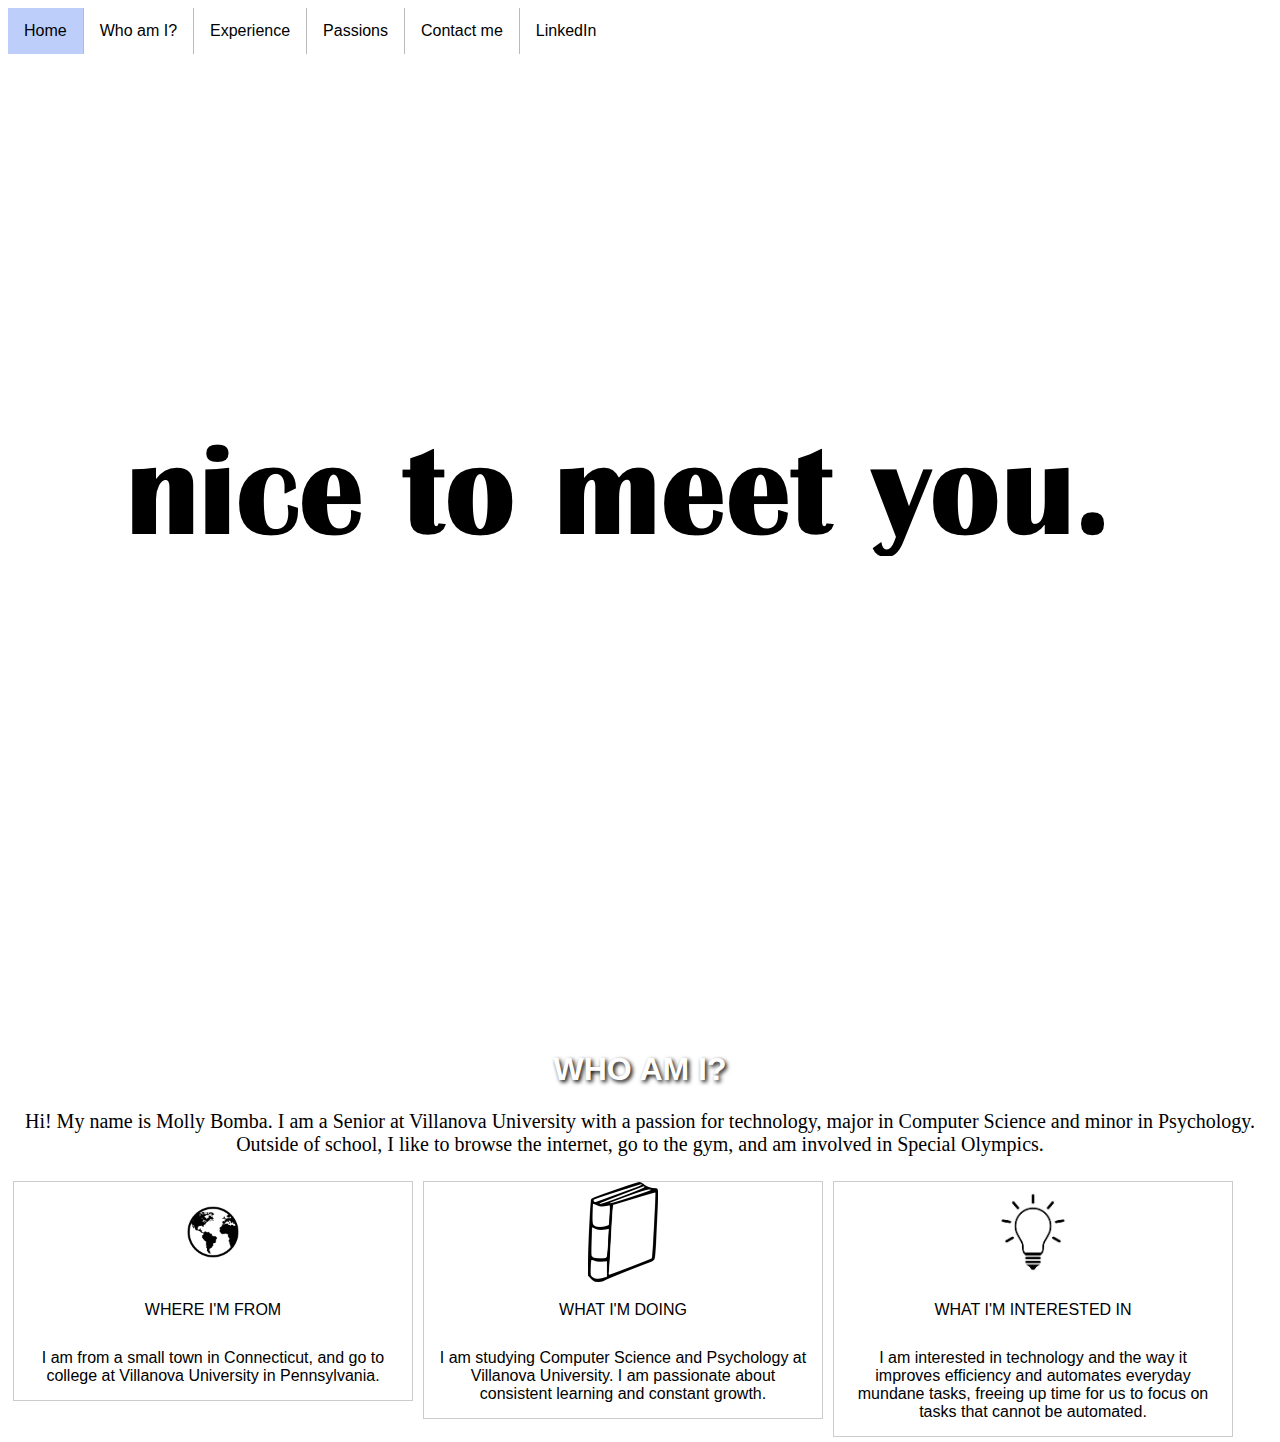
<file: index.html>
<!DOCTYPE html>
<head>
<html lang="en">
<meta charset="utf-8">
<link rel="stylesheet" type="text/css" href="CSSPersonalWebsite.css" />
</head>
<style>

section {
  display: block;
}
ul {
  list-style-type: none;
  margin: 0;
  padding: 0;
  overflow: hidden;
  background-color: #FFFFFF;
}

li {
  float: left;
  border-right:1px solid #bbb;
}

li:last-child {
  border-right: none;
}

li a {
  display: block;
  color: black;
  text-align: center;
  padding: 14px 16px;
  text-decoration: none;
}

li a:hover:not(.active) {
  background-color: grey;
}

.active {
  background-color: #BDCEFB;
}

div.gallery {
  margin: 5px;
  border: 1px solid #ccc;
  float: left;
  width: 400px;
}

div.gallery:hover {
  border: 1px solid #777;
}

div.gallery img {
  width: 100px;
  height: 100px;
  object-fit: scale-down;
}

div.desc {
  padding: 15px;
  text-align: center;
}
body {font-family: Arial, Helvetica, sans-serif;}
* {box-sizing: border-box;}

input[type=text], select, textarea {
  width: 100%;
  padding: 12px;
  border: 1px solid #ccc;
  border-radius: 4px;
  box-sizing: border-box;
  margin-top: 6px;
  margin-bottom: 16px;
  resize: vertical;
}

input[type=submit] {
  background-color: #4CAF50;
  color: white;
  padding: 12px 20px;
  border: none;
  border-radius: 4px;
  cursor: pointer;
}

input[type=submit]:hover {
  background-color: #45a049;
}

.container {
  border-radius: 5px;
  padding: 20px;
}
</style>
</head>
<body>

<ul>
  <li><a class="active" href="index.html">Home</a></li>
  <li><a href="index.html">Who am I?</a></li>
  <li><a href="experience.html">Experience</a></li>
  <li><a href="passions.html">Passions</a></li>
  <li><a href="form.html">Contact me</a></li>
  <li><a href="https://www.linkedin.com/in/molly-bomba-121693135/">LinkedIn</a></li>
</ul>


<body style="background-color:white;color:black;">

  <script>
  window.alert("welcome to my page.");
  </script>

<img src="nice to meet you.png" alt="nice to meet you">

  <h1> WHO AM I? </h1>

  <p> Hi! My name is Molly Bomba. I am a Senior at Villanova University with a
    passion for technology, major in Computer Science and minor in Psychology.
    Outside of school, I like to browse the internet, go to the gym, and am
    involved in Special Olympics.
  </p>


  <div class="gallery">
    <a target="_blank" href="worldicon.png">
      <img src="worldicon.png" alt="The world" width="600" height="400">
    </a>
    <div class="desc">  WHERE I'M FROM </div>
      <div class = "desc"> I am from a small town in Connecticut, and go to college at Villanova University in Pennsylvania.</div>
  </div>
  <div class="gallery">
    <a target="_blank" href="bookimage.png">
      <img src="bookimage.png" alt="A book" width="600" height="400">
    </a>
    <div class="desc">  WHAT I'M DOING  </div>
      <div class = "desc"> I am studying Computer Science and Psychology at Villanova University.
        I am passionate about consistent learning and constant growth. </div>
  </div>
  <div class="gallery">
    <a target="_blank" href="lightbulbimage.jpg">
      <img src="lightbulbimage.jpg" alt="A light bulb" width="600" height="400">
    </a>
    <div class="desc">  WHAT I'M INTERESTED IN </div>
      <div class = "desc"> I am interested in technology and the way it improves efficiency and
        automates everyday mundane tasks, freeing up time for us to focus on
        tasks that cannot be automated.  </div>
  </div>

     <br>
     <br>
     <br>
     <br>
     <br>
     <br>
     <br>
     <br>
     <br>
     <br>


  </body>
  </html>


</body>

</html>
</file>
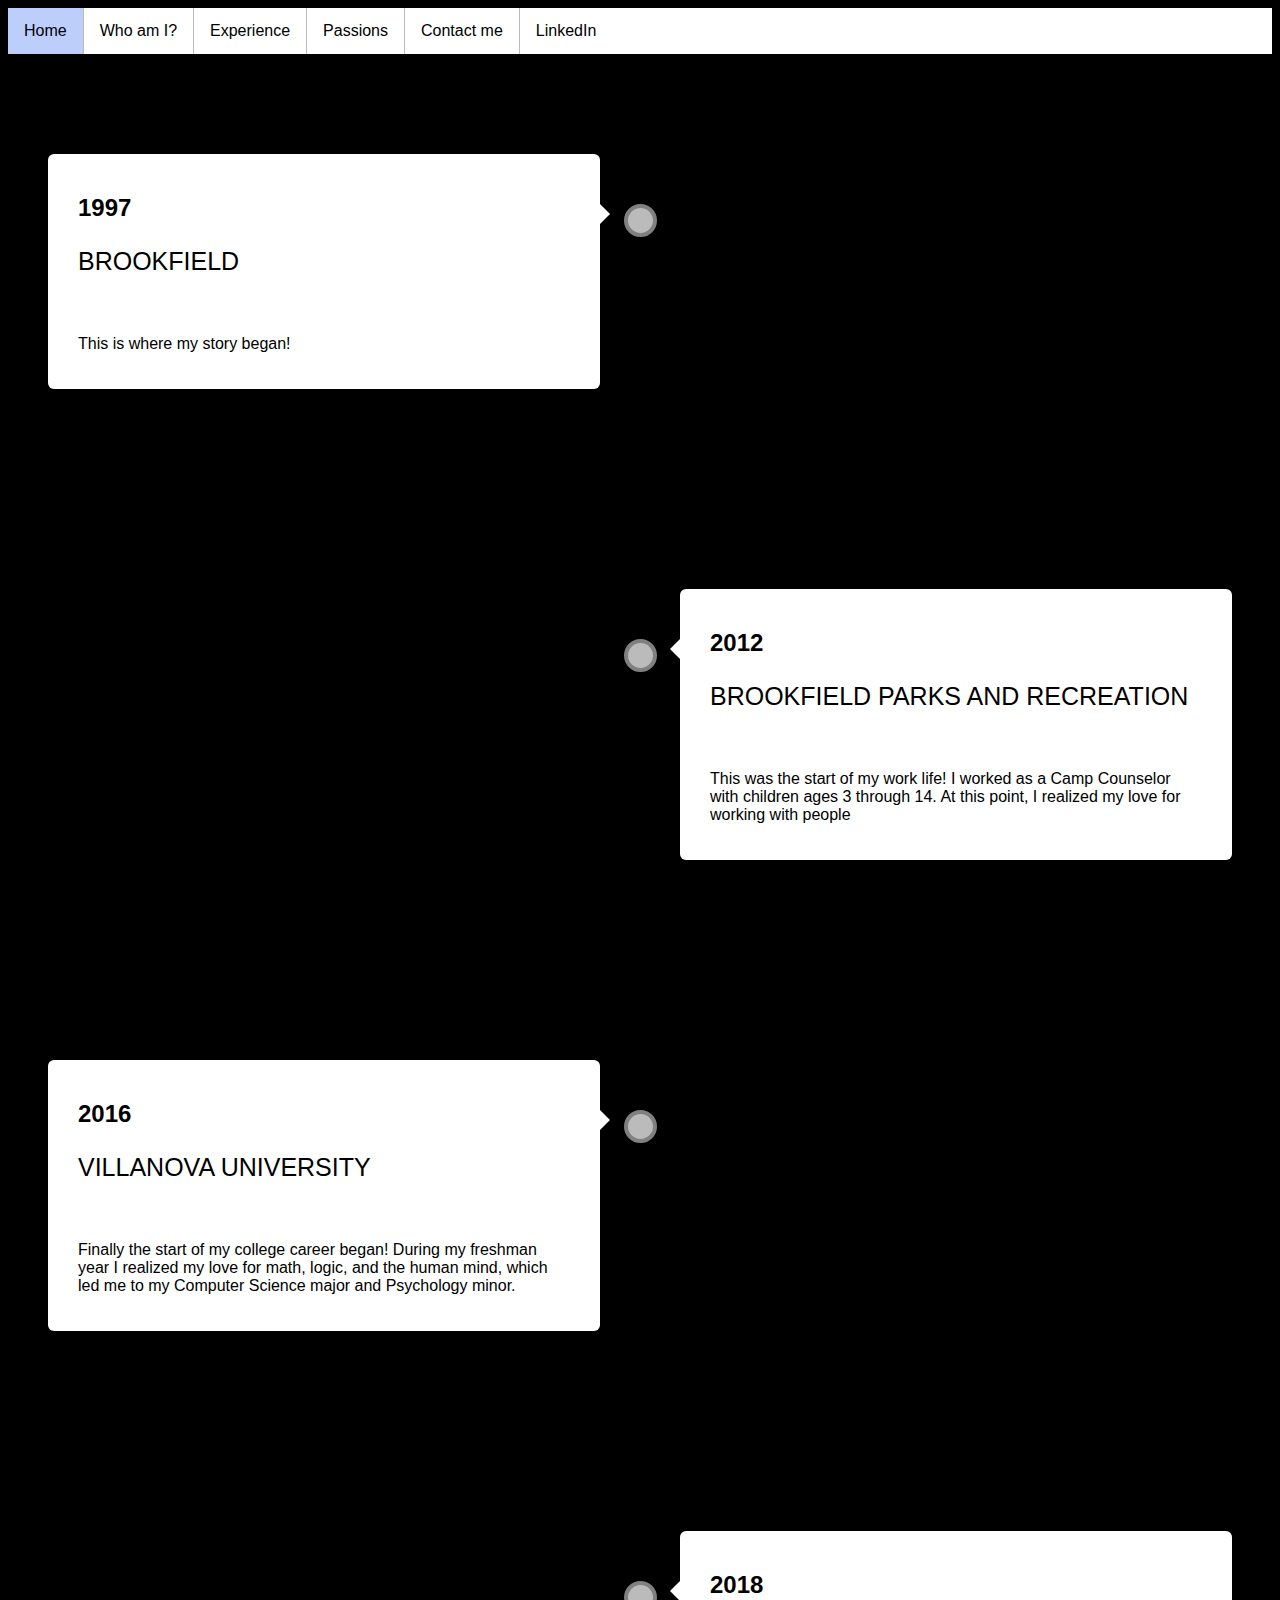
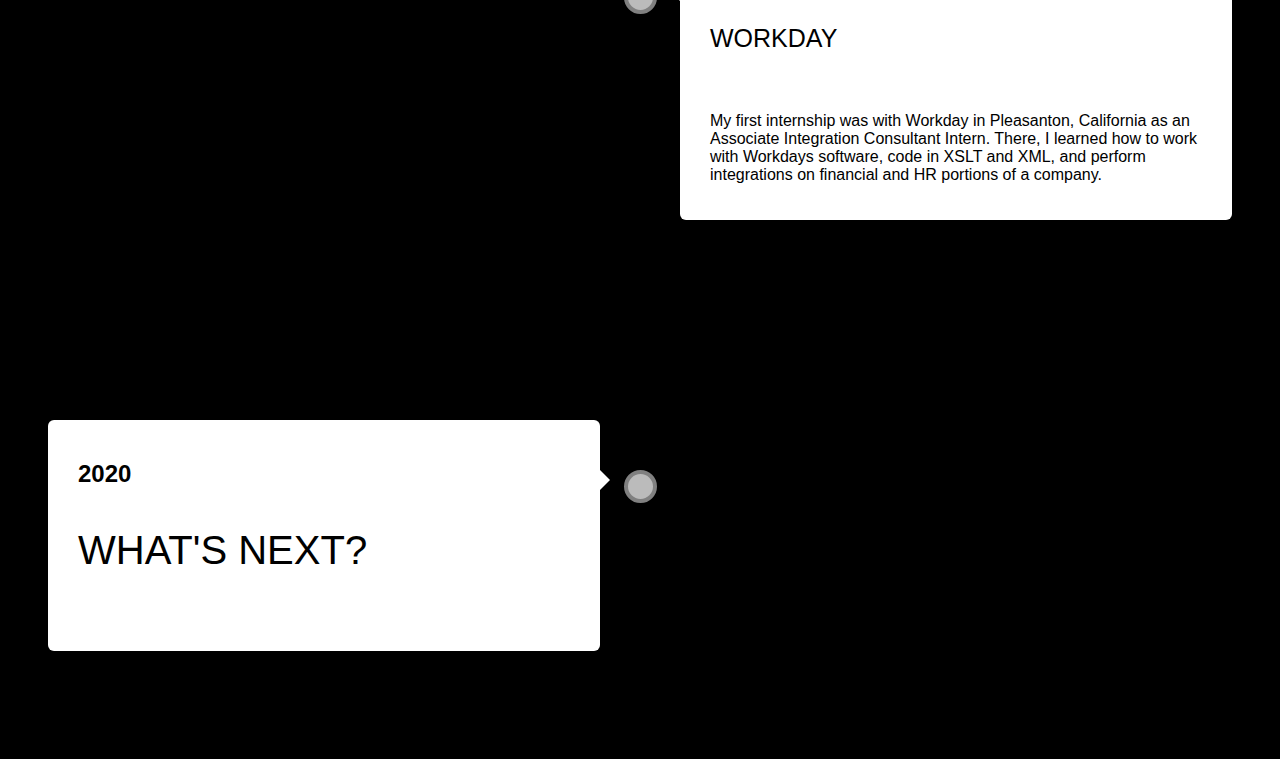
<file: experience.html>
<!DOCTYPE html>
<head>
<html lang="en">
<meta charset="utf-8">
<link rel="stylesheet" type="text/css" href="index.html" />
</head>
<style>

body {font-family: Arial, Helvetica, sans-serif;}
* {box-sizing: border-box;}

/*style nav bar*/
section {
  display: block;
}
ul {
  list-style-type: none;
  margin: 0;
  padding: 0;
  overflow: hidden;
  background-color: #FFFFFF;
}

li {
  float: left;
  border-right:1px solid #bbb;
}

li:last-child {
  border-right: none;
}

li a {
  display: block;
  color: black;
  text-align: center;
  padding: 14px 16px;
  text-decoration: none;
}

li a:hover:not(.active) {
  background-color: grey;
}

.active {
  background-color: #BDCEFB;
}


/* Set a background color */
body {
  background-color: black;
  font-family: Helvetica, sans-serif;
}

/* The actual timeline (the vertical ruler) */
.timeline {
  position: relative;
  max-width: 1200px;
  margin: 0 auto;
}

/* The actual timeline (the vertical ruler) */
.timeline::after {
  content: '';
  position: absolute;
  width: 0px;
  background-color: #bbb;
  top: 0;
  bottom: 0;
  left: 50%;
  margin-left: -3px;
}

/* Container around content */
.container {
  padding: 100px 40px;
  position: relative;
  background-color: inherit;
  width: 50%;
}

/* The circles on the timeline */
.container::after {
  content: '';
  position: absolute;
  width: 25px;
  height: 25px;
  right: -17px;
  background-color: #bbb;
  border: 4px solid grey;
  top: 150px;
  border-radius: 50%;
  z-index: 1;
}

/* Place the container to the left */
.left {
  left: 0;
}

/* Place the container to the right */
.right {
  left: 50%;
}

/* Add arrows to the left container (pointing right) */
.left::before {
  content: " ";
  height: 0;
  position: absolute;
  top: 150px;
  width: 0;
  z-index: 1;
  right: 30px;
  border: medium solid white;
  border-width: 10px 0 10px 10px;
  border-color: transparent transparent transparent white; /*the triangle color */
}

/* Add arrows to the right container (pointing left) */
.right::before {
  content: " ";
  height: 0;
  position: absolute;
  top: 150px;
  width: 0;
  z-index: 1;
  left: 30px;
  border: medium solid white;
  border-width: 10px 10px 10px 0;
  border-color: transparent white transparent transparent;
}

/* Fix the circle for containers on the right side */
.right::after {
  left: -16px;
}

/* The actual content */
.content {
  padding: 20px 30px;
  background-color: white;
  position: relative;
  border-radius: 6px;
}

/* Media queries - Responsive timeline on screens less than 600px wide */
@media screen and (max-width: 600px) {
/* Place the timelime to the left */
  .timeline::after {
    left: 31px;
  }

/* Full-width containers */
  .container {
    width: 100%;
    padding-left: 70px;
    padding-right: 25px;
  }

/* Make sure that all arrows are pointing leftwards */
  .container::before {
    left: 60px;
    border: medium solid white;
    border-width: 10px 10px 10px 0;
    border-color: transparent white transparent transparent;
  }

/* Make sure all circles are at the same spot */
  .left::after, .right::after {
    left: 15px;
  }

/* Make all right containers behave like the left ones */
  .right {
    left: 0%;
  }
}
</style>

<ul>
  <li><a class="active" href="index.html">Home</a></li>
  <li><a href="index.html">Who am I?</a></li>
  <li><a href="experience.html">Experience</a></li>
  <li><a href="passions.html">Passions</a></li>
  <li><a href="form.html">Contact me</a></li>
  <li><a href="https://www.linkedin.com/in/molly-bomba-121693135/">LinkedIn</a></li>
</ul>

<body>
<div class="Timeline">
  <div class="container left">
    <div class="content">
      <h2> 1997 </h2>
      <p style="font-size:25px"> BROOKFIELD </p>
      <br>
      <p>This is where my story began! </p>
    </div>
  </div>
  <div class= "container right">
    <div class="content">
      <h2> 2012 </h2>
      <p style="font-size:25px"> BROOKFIELD PARKS AND RECREATION </p>
      <br>
      <p> This was the start of my work life! I worked as a Camp Counselor with
        children ages 3 through 14. At this point, I realized my love for
        working with people </p>
    </div>
  </div>
  <div class="container left">
  <div class="content">
    <h2> 2016 </h2>
    <p style="font-size:25px"> VILLANOVA UNIVERSITY </p>
    <br>
    <p> Finally the start of my college career began! During my freshman year
    I realized my love for math, logic, and the human mind, which led me to my
    Computer Science major and Psychology minor. </p>
  </div>
</div>
<div class="container right">
<div class="content">
  <h2> 2018 </h2>
  <p style="font-size:25px"> WORKDAY</p>
  <br>
  <p> My first internship was with Workday in Pleasanton, California as an
  Associate Integration Consultant Intern. There, I learned how to work with
  Workdays software, code in XSLT and XML, and perform integrations on
  financial and HR portions of a company.
</p>
</div>
</div>
<div class="container left">
<div class="content">
  <h2> 2020 </h2>
  <p style="font-size:40px"> WHAT'S NEXT? </p>
  <br>
</div>
</div>
</div>
</body>
</html>
</file>
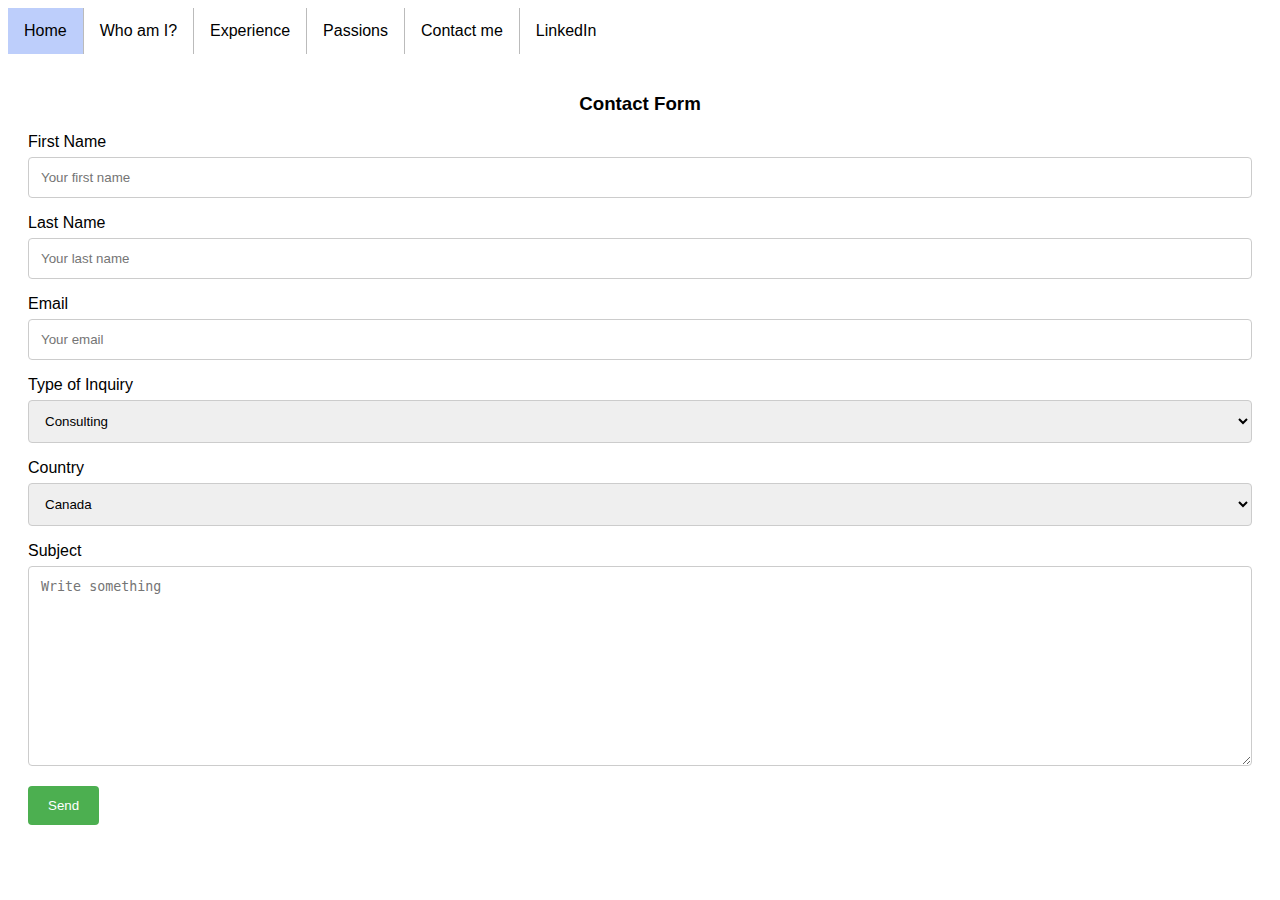
<file: form.html>
<!DOCTYPE html>
<head>
<html lang="en">
<meta charset="utf-8">
<link rel="stylesheet" type="text/css" href="index.html" />
</head>

<style>

/*style of nav. bar */
section {
  display: block;
}
ul {
  list-style-type: none;
  margin: 0;
  padding: 0;
  overflow: hidden;
  background-color: #FFFFFF;
}

li {
  float: left;
  border-right:1px solid #bbb;
}

li:last-child {
  border-right: none;
}

li a {
  display: block;
  color: black;
  text-align: center;
  padding: 14px 16px;
  text-decoration: none;
}

li a:hover:not(.active) {
  background-color: grey;
}

.active {
  background-color: #BDCEFB;
}

input[type=text], select, textarea {
  width: 100%;
  padding: 12px;
  border: 1px solid #ccc;
  border-radius: 4px;
  box-sizing: border-box;
  margin-top: 6px;
  margin-bottom: 16px;
  resize: vertical;
}

input[type=submit] {
  background-color: #4CAF50;
  color: white;
  padding: 12px 20px;
  border: none;
  border-radius: 4px;
  cursor: pointer;
}

input[type=submit]:hover {
  background-color: #45a049;
}

.container {
  border-radius: 5px;
  padding: 20px;
}

body {font-family: Arial, Helvetica, sans-serif;}
* {box-sizing: border-box;}

h3 {
  text-align: center;
}
</style>

<ul>
  <li><a class="active" href="index.html">Home</a></li>
  <li><a href="index.html">Who am I?</a></li>
  <li><a href="experience.html">Experience</a></li>
  <li><a href="passions.html">Passions</a></li>
  <li><a href="form.html">Contact me</a></li>
  <li><a href="https://www.linkedin.com/in/molly-bomba-121693135/">LinkedIn</a></li>
</ul>

<body>
  <div class="container">
    <form action="https://formspree.io/xzbblvpl" method="POST">
      <h3>Contact Form</h3>
      <label for="fname">First Name</label>
      <input type="text" id="firstname" name="firstname" placeholder="Your first name">

      <label for="lname">Last Name</label>
      <input type="text" id="lastname" name="lastname" placeholder="Your last name">

      <label for="lname">Email</label>
      <input type="text" id="email" name="email" placeholder="Your email">

      <label for="inquiry">Type of Inquiry</label>
      <select id="inquiry" name="inquiry">
        <option value="Consulting">Consulting</option>
        <option value="Job Opportunity">Job Opportunity</option>
        <option value="School">School</option>
        <option value="Tutoring">Tutoring</option>
        <option value="Other">Other</option>
      </select>

      <label for="country">Country</label>
      <select id="country" name="country">
        <option value="canada">Canada</option>
        <option value="usa">USA</option>
      </select>

      <label for="subject">Subject</label>
      <textarea id="subject" name="subject" placeholder="Write something" style="height:200px"></textarea>

      <input type="submit" value="Send">
    </form>
  </div>
</body>
</html>
</file>
<file: CSSPersonalWebsite.css>
body {
text-align: center;
}

h1 {
  background-color: white;
  color: white;
  text-shadow: 2px 2px 4px #000000;
  text-align: center;
}



p {
  font-family: verdana;
  font-size: 20px;
}

* {
  box-sizing: border-box;
}
</file>
